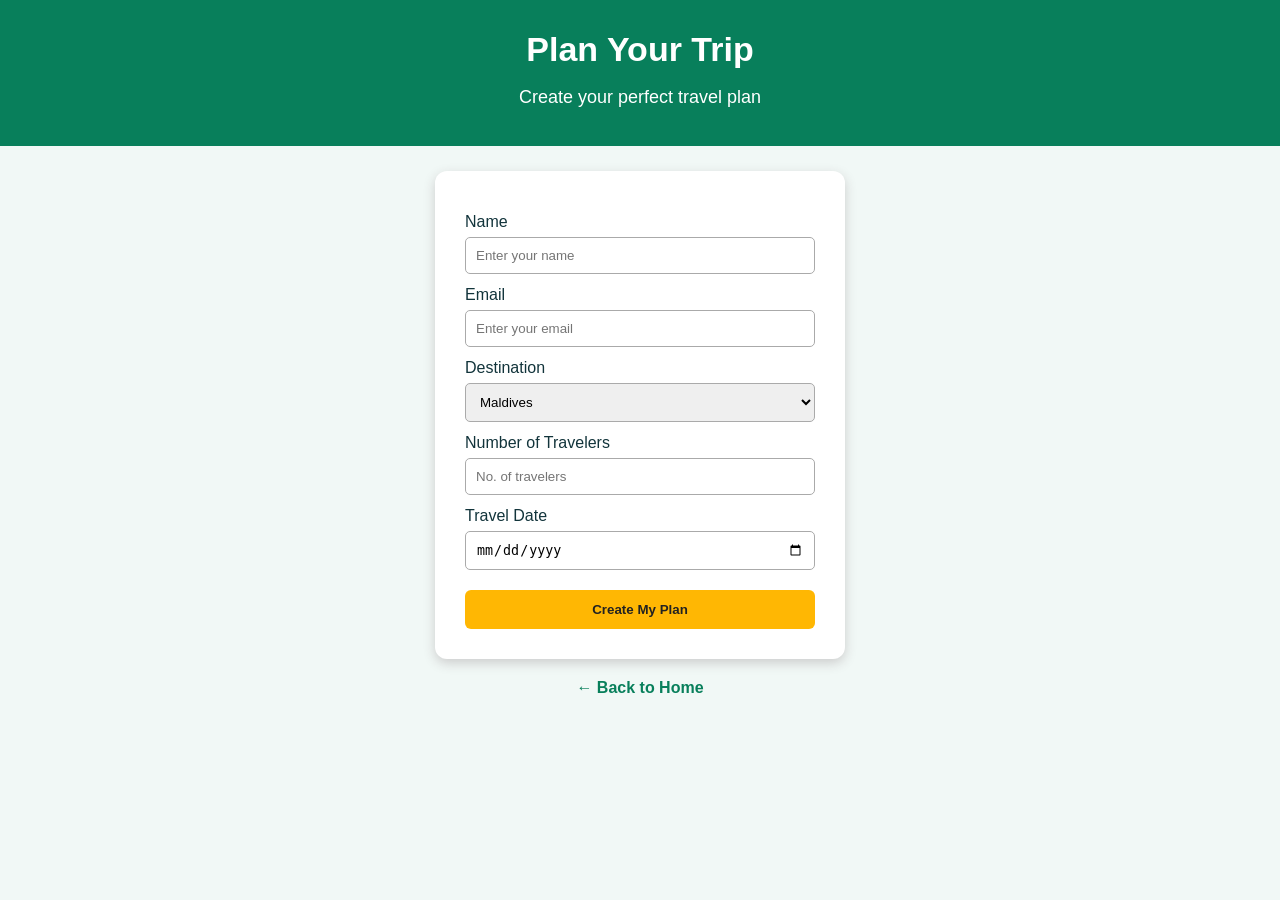
<file: plan.html>
<!DOCTYPE html>
<html>
<head>
    <title>Plan Your Trip</title>
    <link rel="stylesheet" href="style.css">
</head>

<body>

<header class="small-header">
    <h1>Plan Your Trip</h1>
    <p>Create your perfect travel plan</p>
</header>

<form>

    <label>Name</label>
    <input type="text" placeholder="Enter your name" required>

    <label>Email</label>
    <input type="email" placeholder="Enter your email" required>

    <label>Destination</label>
    <select>
        <option>Maldives</option>
        <option>Himalayas</option>
        <option>New York</option>
    </select>

    <label>Number of Travelers</label>
    <input type="number" min="1" placeholder="No. of travelers">

    <label>Travel Date</label>
    <input type="date">

    <button type="submit">Create My Plan</button>

</form>

<a href="index.html" class="back">← Back to Home</a>

</body>
</html>
</file>
<file: style.css>
body {
    font-family: Arial;
    margin: 0;
    background: #f1f8f6;
    text-align: center;
    color: #12343b;
}

header {
    background: #087f5b;
    color: white;
    padding: 20px 20px;
}

header h1 {
    font-size: 34px;
    margin: 10px;
}

header p {
    font-size: 18px;
}

.btn, button {
    display: inline-block;
    background: #ffb703;
    color: #222;
    padding: 12px 25px;
    border: none;
    border-radius: 6px;
    text-decoration: none;
    font-weight: bold;
    cursor: pointer;
}

h2 {
    margin: 25px 0 25px;
}

.destinations {
    display: flex;
    justify-content: center;
    gap: 25px;
    margin: 20px;
}

.card {
    width: 25%;
    background: white;
    border-radius: 12px;
    overflow: hidden;
    padding-bottom: 20px;
    box-shadow: 0 4px 12px #ccc;
}

.card img {
    width: 100%;
    height: 384px;
    
}

.card p {
    padding: 0 15px;
}

.card b {
    color: #087f5b;
}

table {
    width: 80%;
    margin: 20px auto 40px;
    border-collapse: collapse;
    background: white;
}

th, td {
    padding: 12px;
    border: 1px solid #087f5b;
}

th {
    background: #087f5b;
    color: white;
}

form {
    background: white;
    width: 350px;
    margin: 25px auto 20px;
    padding: 30px;
    border-radius: 12px;
    box-shadow: 0 4px 12px #ccc;
}

label {
    display: block;
    text-align: left;
    margin-top: 12px;
}

input, select {
    width: 100%;
    box-sizing: border-box;
    padding: 10px;
    margin-top: 6px;
    border: 1px solid #aaa;
    border-radius: 5px;
}

form button {
    margin-top: 20px;
    width: 100%;
}

.back {
    color: #087f5b;
    text-decoration: none;
    font-weight: bold;
}

footer {
    margin-top: 20px;
    background: #12343b;
    color: white;
    padding: 15px;
}
</file>
